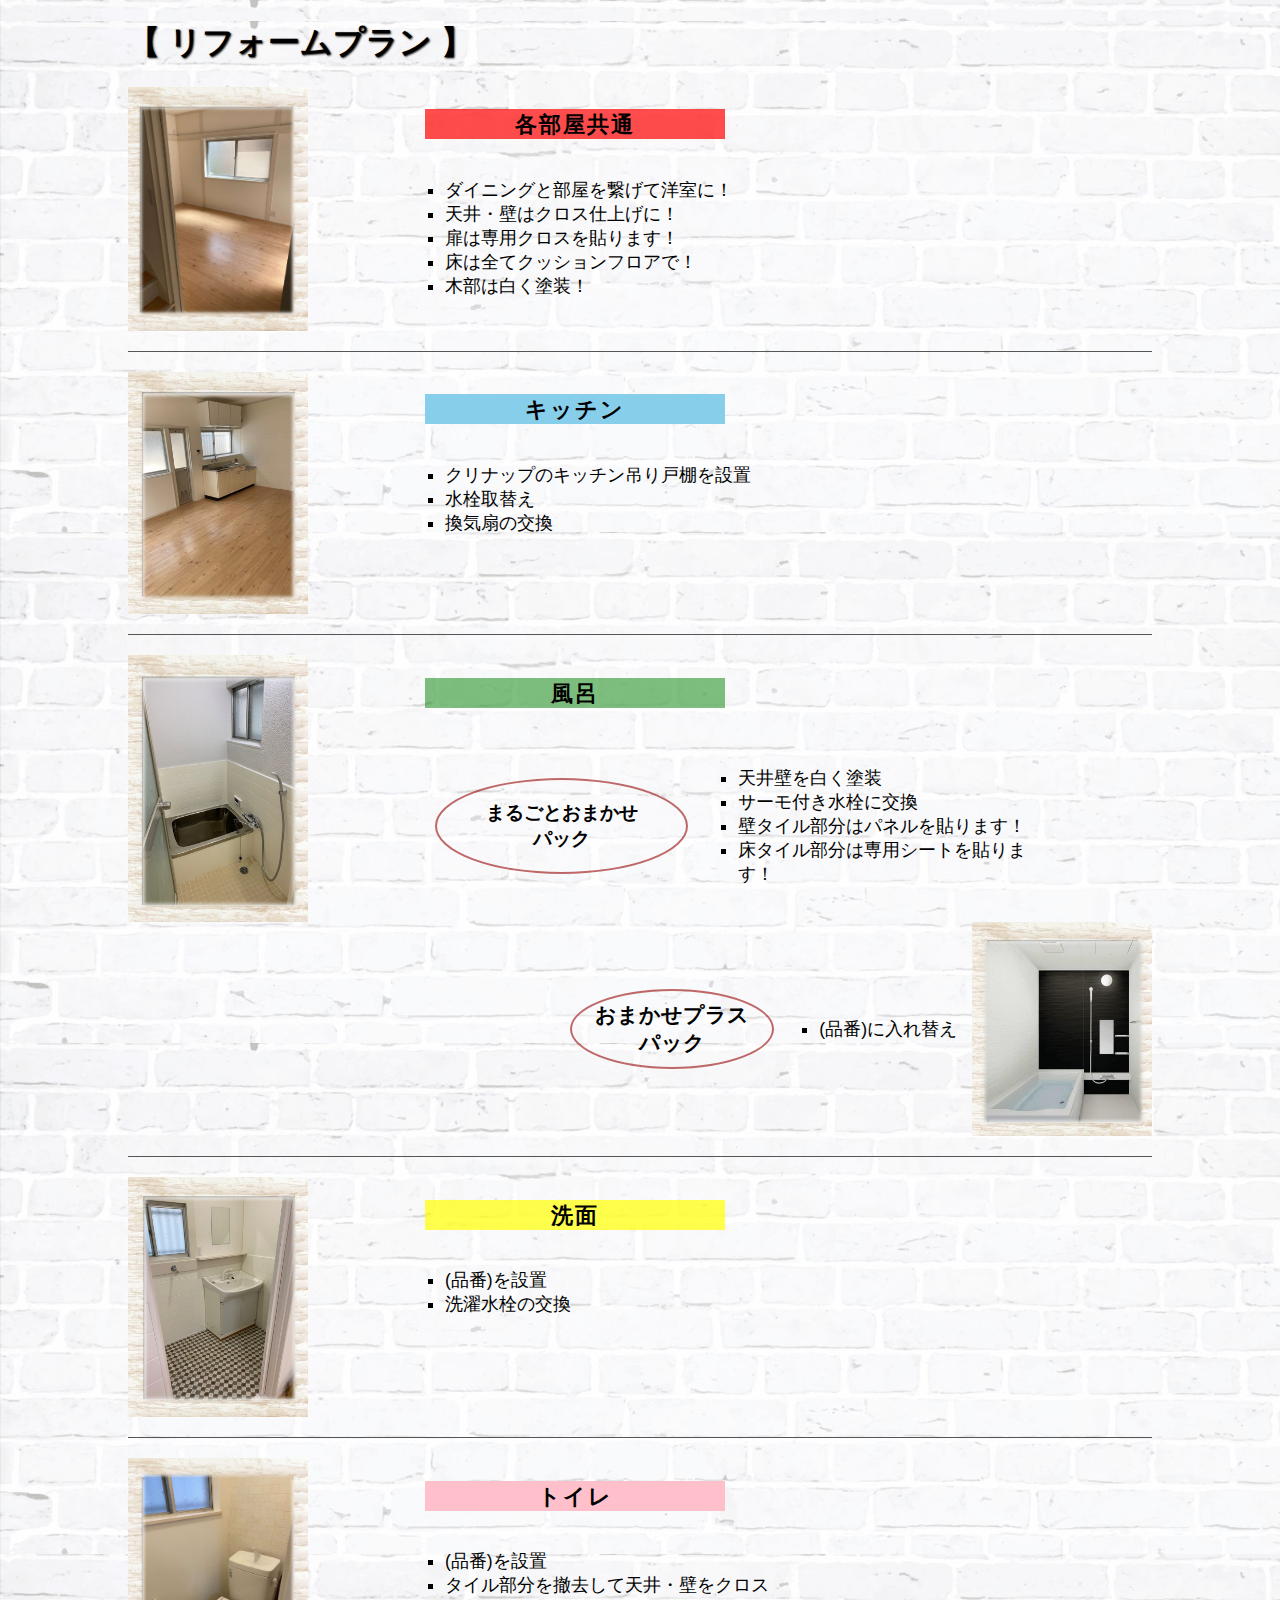
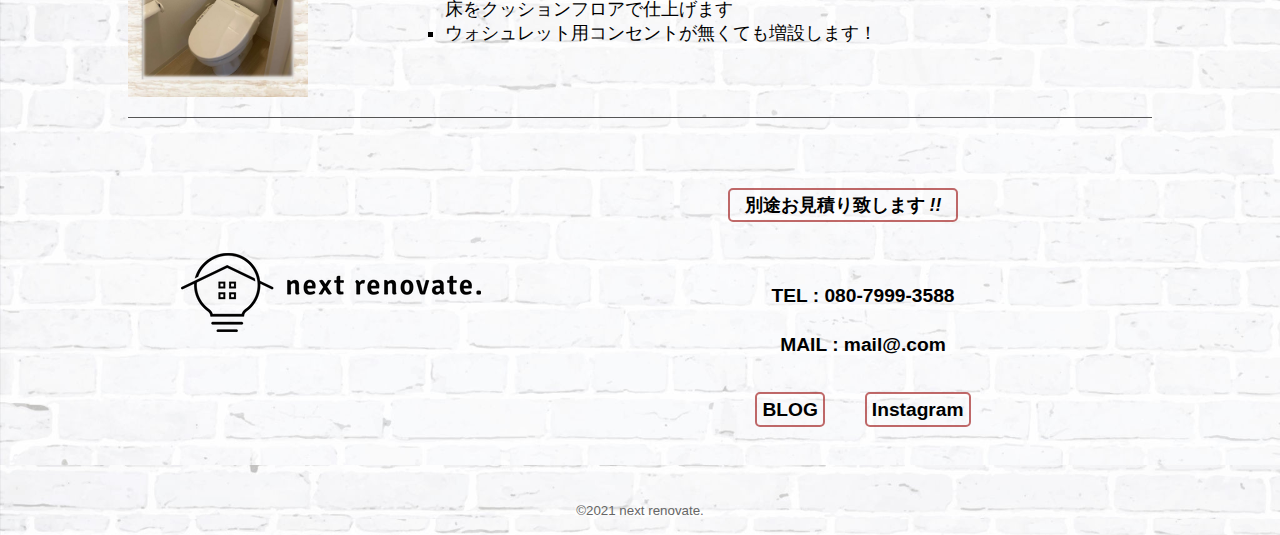
<file: reform/detail.html>
<!DOCTYPE html>
<html lang="ja">
<head>
    <meta charset="UTF-8">
    <meta http-equiv="X-UA-Compatible" content="IE=edge">
    <meta name="viewport" content="width=device-width, initial-scale=1.0">
    <title>next renovate.</title>
    <link rel="icon" href="next.img/title_logo.png">
    <link rel="stylesheet" href="next.css">
    <link href="https://allfont.net/allfont.css?fonts=bookman-old-style" rel="stylesheet" type="next.css" />
</head>
<body>
    <article class="container">
        <h1>【 リフォームプラン 】</h1>
        <section class="section">
            <div class="box">
                <img src="next.img/詳細洋室.png" width="180" height="auto" alt="リフォーム後の洋室">
                <div class="room reform">
                    <p class="all">各部屋共通</p>
                    <ul>
                        <li>ダイニングと部屋を繋げて洋室に！</li>
                        <li>天井・壁はクロス仕上げに！</li>
                        <li>扉は専用クロスを貼ります！</li>
                        <li>床は全てクッションフロアで！</li>
                        <li>木部は白く塗装！</li>
                    </ul>
                </div>
            </div>
        </section>
        
        <section class="section">
            <div class="box">
                <img src="next.img/キッチン.png" width="180" height="auto" alt="リフォーム後のキッチン">
                <div class="kitchen reform">
                    <p class="all">キッチン</p>
                    <ul>
                        <li>クリナップのキッチン吊り戸棚を設置</li>
                        <li>水栓取替え</li>
                        <li>換気扇の交換</li>
                    </ul>

                </div>
            </div>
        </section>
        
        <section class="section">
            <div class="box">
                <img src="next.img/風呂.png" width="180" height="auto" alt="リフォーム後のお風呂">
                <div class="bath reform">
                    <p class="bath_1 all">風呂</p>
                    <div class="bath_list">
                        <p class="bath_2">まるごとおまかせ<br>パック</p>
                        <ul>
                            <li>天井壁を白く塗装</li>
                            <li>サーモ付き水栓に交換</li>
                            <li>壁タイル部分はパネルを貼ります！</li>
                            <li>床タイル部分は専用シートを貼ります！</li>
                        </ul>
                    </div>
                </div>
            </div>
            <div class="option">
                <p>おまかせプラス<br>パック</p>
                <ul>
                    <li>(品番)に入れ替え</li>
                </ul>
                <img src="next.img/UB.png" width="180" height="auto" alt="ユニットバスの画像">
            </div>
        </section>
        
        <section class="section">
            <div class="box">
                <img src="next.img/洗面.png" width="180" height="auto" alt="リフォーム後の洗面所">
                <div class="wash reform">
                <p class="all">洗面</p>
                    <ul>
                        <li>(品番)を設置</li>
                        <li>洗濯水栓の交換</li>
                    </ul>
                </div>
            </div>
        </section>

        <section class="section">
            <div class="box">
                <img src="next.img/詳細WC.png" width="180" height="auto" alt="リフォーム後のトイレ">
                <div class="toilet reform">
                    <p class="all">トイレ</p>
                    <ul>
                        <li>(品番)を設置</li>
                        <li>
                            タイル部分を撤去して天井・壁をクロス<br>床をクッションフロアで仕上げます
                        </li>
                        <li>ウォシュレット用コンセントが無くても増設します！</li>
                    </ul>
                </div>
            </div>
        </section>
    </article>

    <footer>
        <div class="last_box">
            <div>
                <img src="next.img/logo.png" width="300px" height="auto" alt="ネクストリノベートのロゴ画像">
            </div>
            <div class="info">
                <p>別途お見積り致します <span>!!</span></p>
                <ul>
                    <li><a href="tel:080-7999-3588">TEL : 080-7999-3588</a></li>
                    <li><a href="mailto:info@example.com">MAIL : mail@.com</a></li>
                </ul>
                <ul class="sns">
                    <li>
                        <a href="https://profile.ameba.jp/ameba/aribell2726">BLOG</a>
                    </li>
                    <li>
                        <a href="https://www.instagram.com">Instagram</a>
                    </li>
                </ul>
            </div>
        </div>

        <p><small>&copy;2021 next renovate.</small></p>
    </footer>
</body>
</html>
</file>
<file: reform/next.css>
html, body {
  margin: 0;
  width: 100%;
  background: url(next.img/all_background.jpg);
  background-size: contain;
  font-family: 'Bookman Old Style', arial;
}

.container {
  width: 80%;
  margin: 0 auto;
}

.container h1 {
  text-shadow: 1px 1px 2px #111;
}

.container li {
  list-style: square;
  font-size: 1.1rem;
}

.container .section {
  padding-bottom: 20px;
  margin-bottom: 20px;
  border-bottom: solid 1px #555;
}

.container .box {
  display: -webkit-box;
  display: -ms-flexbox;
  display: flex;
  width: 100%;
}

.container .option {
  display: -webkit-box;
  display: -ms-flexbox;
  display: flex;
  -webkit-box-pack: end;
      -ms-flex-pack: end;
          justify-content: flex-end;
}

.container .option p {
  width: 200px;
  margin: auto 30px;
  padding: 10px 0;
  text-align: center;
  font-size: 1.3rem;
  font-weight: bold;
  color: #000;
  border-radius: 50%;
  border: solid 2px rgba(165, 42, 42, 0.7);
}

.container .option ul {
  padding: 15px;
  margin: auto 0;
}

.container .reform {
  display: -webkit-box;
  display: -ms-flexbox;
  display: flex;
  -webkit-box-orient: vertical;
  -webkit-box-direction: normal;
      -ms-flex-direction: column;
          flex-direction: column;
  width: 650px;
  margin: 0 auto;
}

.container .reform .all {
  font-size: 1.3rem;
  margin-left: 20px;
  width: 300px;
  text-align: center;
  font-size: 1.4rem;
  height: 30px;
  font-weight: bold;
  letter-spacing: 2px;
}

.container .reform .bath_list ul {
  padding: 20px;
}

.container .reform .bath_2 {
  width: 250px;
  margin: auto 30px;
  border-radius: 50%;
  padding: 20px 10px;
  font-size: 1.2rem;
  font-weight: bold;
  text-align: center;
  border: solid 2px rgba(165, 42, 42, 0.7);
}

.room p {
  background-color: rgba(255, 0, 0, 0.7);
}

.kitchen p {
  background-color: skyblue;
}

.bath .bath_1 {
  background-color: rgba(0, 128, 0, 0.5);
}

.bath div {
  display: -webkit-box;
  display: -ms-flexbox;
  display: flex;
}

.wash p {
  background-color: rgba(255, 255, 0, 0.7);
}

.toilet p {
  background-color: pink;
}

footer .last_box {
  width: 80%;
  margin: 0 auto;
  display: -webkit-box;
  display: -ms-flexbox;
  display: flex;
  -ms-flex-pack: distribute;
      justify-content: space-around;
}

footer .last_box div {
  margin: auto 0;
}

footer .info {
  width: 50%;
  text-align: center;
  margin-bottom: 30px;
}

footer .info li {
  list-style: none;
  line-height: 3rem;
}

footer .info a {
  text-decoration: none;
  color: #000;
  margin: 20px;
  font-weight: bold;
  font-size: 1.2rem;
}

footer .info p {
  width: 220px;
  margin: 50px auto;
  color: #000;
  font-size: 1.1rem;
  font-weight: bold;
  border-radius: 5px;
  text-decoration: none;
  padding: 3px;
  border: solid 2px rgba(165, 42, 42, 0.7);
}

footer .info span {
  font-style: italic;
}

footer .info .sns {
  display: -webkit-box;
  display: -ms-flexbox;
  display: flex;
  -webkit-box-pack: center;
      -ms-flex-pack: center;
          justify-content: center;
  padding: 0;
}

footer .info .sns a {
  margin: 0 0 0 40px;
  padding: 5px;
  border: solid 2px rgba(165, 42, 42, 0.7);
  border-radius: 5px;
}

footer p {
  margin-top: 50px;
}

@media (max-width: 1024px) {
  .container p {
    font-size: 1.1rem;
  }
  .container li {
    font-size: 1rem;
  }
  .container .option p {
    font-size: 1rem;
  }
  .container .reform .bath_2 {
    width: 200px;
    font-size: 1rem;
  }
}

@media (max-width: 768px) {
  .container .reform .bath_2 {
    width: 230px;
    font-size: 0.8rem;
  }
  .container .option p {
    width: 180px;
    font-size: 0.8rem;
  }
  footer .last_box {
    width: 90%;
  }
  footer .last_box .info a {
    font-size: 1rem;
  }
  footer .last_box .info p {
    font-size: 1rem;
  }
  footer p {
    margin-top: 30px;
  }
}

@media (max-width: 414px) {
  .container h1 {
    margin: 20px auto 80px auto;
  }
  .container .section {
    border: none;
    padding-bottom: 0;
    margin-bottom: 0;
  }
  .container .option {
    -webkit-box-orient: vertical;
    -webkit-box-direction: normal;
        -ms-flex-direction: column;
            flex-direction: column;
    text-align: center;
    margin-bottom: 60px;
  }
  .container .option img {
    margin: 0 auto;
  }
  .container .option p {
    font-size: 1rem;
    padding: 5px;
    margin: 20px auto;
  }
  .container .option ul {
    width: 100%;
    padding: 0;
    margin: 20px;
  }
  .container .option ul li {
    width: 100%;
    margin: 0 auto;
    text-align: left;
  }
  .container .box {
    -webkit-box-orient: vertical;
    -webkit-box-direction: normal;
        -ms-flex-direction: column;
            flex-direction: column;
    position: relative;
    margin-bottom: 50px;
  }
  .container .box img {
    margin: 20px auto;
  }
  .container .border {
    width: 100%;
  }
  .container .reform {
    width: 100%;
    margin: 0 auto;
  }
  .container .reform ul {
    width: 100%;
    padding: 0 0 0 20px;
  }
  .container .reform .all {
    width: 100%;
    position: absolute;
    margin: 0 auto;
    top: -40px;
    text-align: center;
    font-weight: bold;
  }
  .container .reform .bath_list {
    -webkit-box-orient: vertical;
    -webkit-box-direction: normal;
        -ms-flex-direction: column;
            flex-direction: column;
  }
  .container .reform .bath_list ul {
    padding: 0 0 0 20px;
    margin-bottom: 0;
  }
  .container .reform .bath_list .bath_2 {
    font-size: 1rem;
    margin: 20px auto;
    padding: 5px;
  }
  .container .option p {
    margin: -20px auto 0 auto;
  }
  footer .last_box {
    width: 100%;
    -webkit-box-orient: vertical;
    -webkit-box-direction: normal;
        -ms-flex-direction: column;
            flex-direction: column;
  }
  footer .last_box div {
    margin: 0 auto;
  }
  footer .last_box div img {
    width: 250px;
    height: auto;
  }
  footer .info {
    width: 100%;
  }
  footer .info .sns a {
    margin: 0 20px;
  }
  footer .info p {
    margin: 30px auto 20px auto;
  }
  footer .info ul {
    padding: 0;
  }
  footer .info ul li {
    line-height: 2rem;
  }
  footer .info a {
    width: 100%;
    font-size: 0.9rem;
  }
}

footer p {
  width: 100%;
  text-align: center;
  color: #666;
}
</file>
